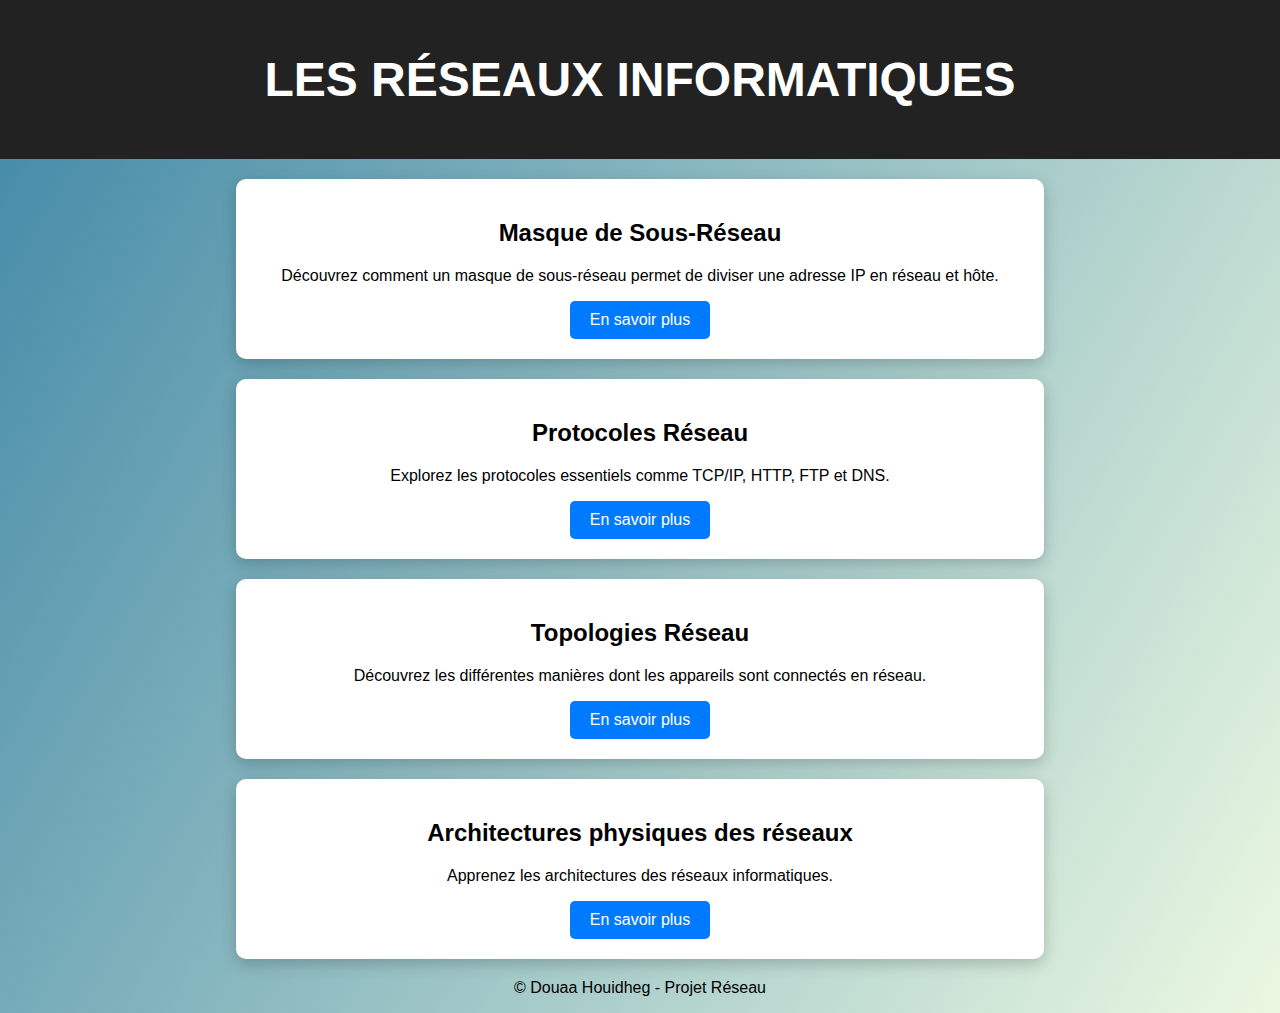
<file: index.html>
<!DOCTYPE html>
<html lang="fr">
<head>
    <meta charset="UTF-8">
    <meta name="viewport" content="width=device-width, initial-scale=1.0">
    <title>Réseaux Informatiques</title>
    <link rel="stylesheet" href="style.css">
    <link rel="stylesheet" href="animations.css">
</head>
<body>

    <header>
        <h1>Les Réseaux Informatiques</h1>
    </header>

    <section>
        <h2>Masque de Sous-Réseau</h2>
        <p>Découvrez comment un masque de sous-réseau permet de diviser une adresse IP en réseau et hôte.</p>
        <button onclick="ouvrirPage('masque.html')">En savoir plus</button>
    </section>

    <section>
        <h2>Protocoles Réseau</h2>
        <p>Explorez les protocoles essentiels comme TCP/IP, HTTP, FTP et DNS.</p>
        <button onclick="ouvrirPage('protocole.html')">En savoir plus</button>
    </section>

    <section>
        <h2>Topologies Réseau</h2>
        <p>Découvrez les différentes manières dont les appareils sont connectés en réseau.</p>
        <button onclick="ouvrirPage('topologie.html')">En savoir plus</button>
    </section>

    <section>
        <h2>Architectures physiques des réseaux</h2>
        <p>Apprenez les architectures des réseaux informatiques.</p>
        <button onclick="ouvrirPage('arch.html')">En savoir plus</button>
    </section>

    <footer>
        <p>&copy; Douaa Houidheg - Projet Réseau</p>
    </footer>

    <script src="script.js"></script>
</body>
</html>
</file>
<file: style.css>
body {
    font-family: Arial, sans-serif;
    margin: 0;
    padding: 0;
    background: linear-gradient(120deg, #3f87a6, #ebf8e1);
    text-align: center;
}

header {
    background: #222;
    color: white;
    padding: 20px;
    font-size: 24px;
    text-transform: uppercase;
}

section {
    background: white;
    margin: 20px auto;
    padding: 20px;
    width: 60%;
    box-shadow: 0 5px 15px rgba(0,0,0,0.2);
    border-radius: 10px;
    transition: transform 0.3s;
}

section:hover {
    transform: scale(1.05);
}

button {
    background: #007BFF;
    color: white;
    border: none;
    padding: 10px 20px;
    font-size: 16px;
    cursor: pointer;
    border-radius: 5px;
    transition: background 0.3s;
}

button:hover {
    background: #0056b3;
}
</file>
<file: animations.css>
@keyframes fadeIn {
    from { opacity: 0; }
    to { opacity: 1; }
}

h1 {
    animation: fadeIn 2s ease-in-out;
}

button {
    animation: fadeIn 1.5s ease-in;
}
</file>
